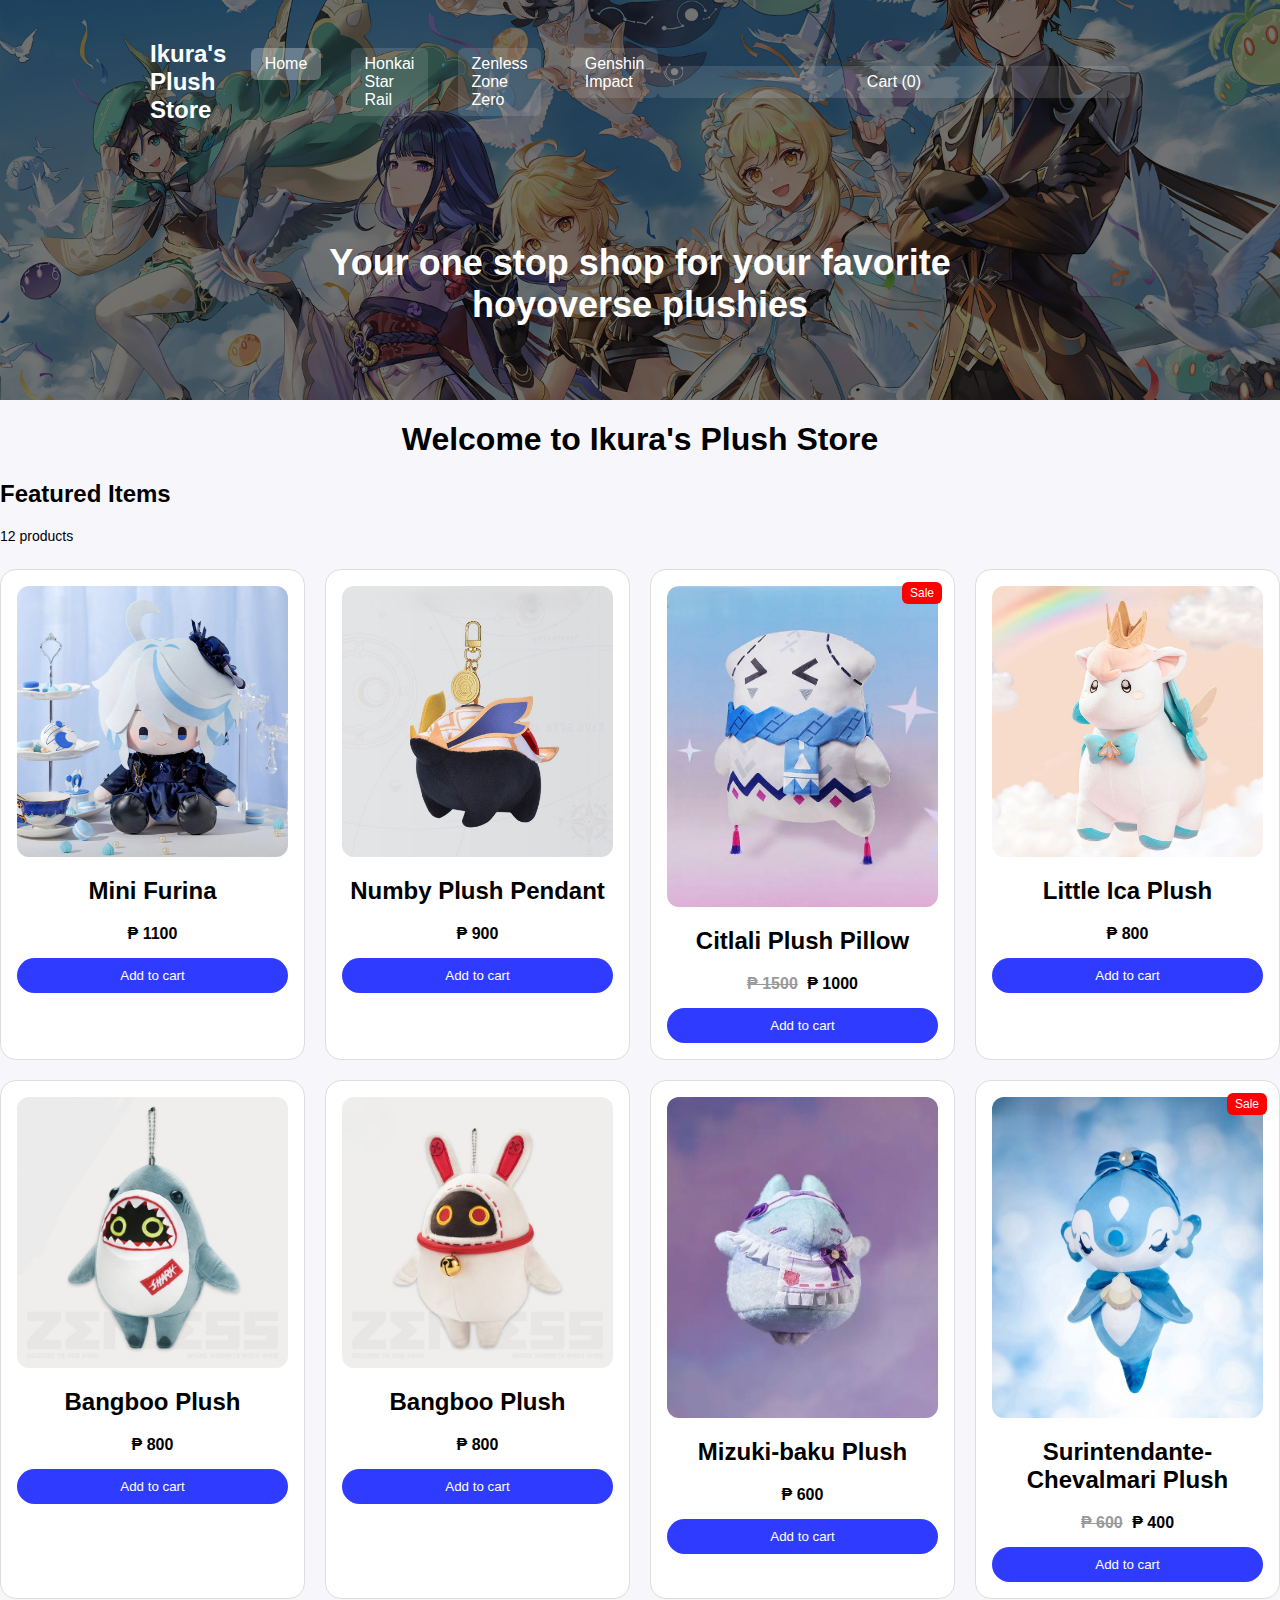
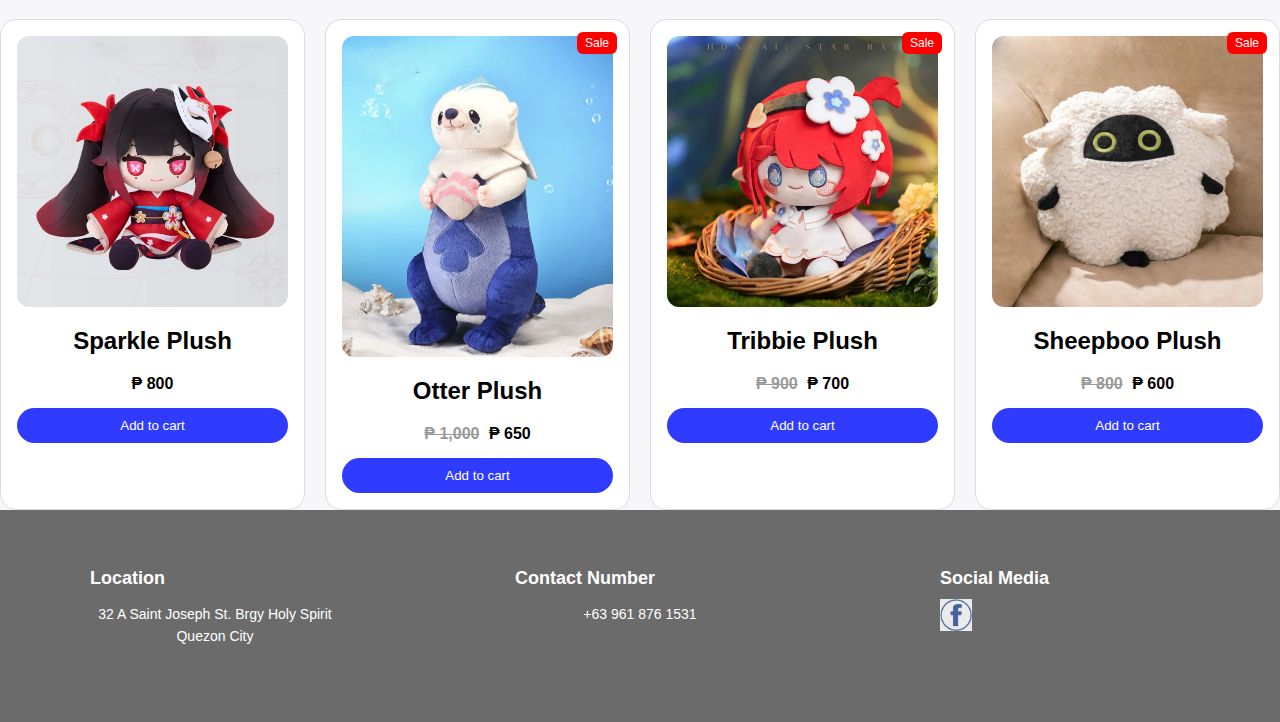
<file: index.html>
<!DOCTYPE html>
<html lang="en">
<head>
    <meta charset="UTF-8">
    <meta name="viewport" content="width=device-width, initial-scale=1.0">
    <title>Ikura's Plush Store</title>
    <link rel="stylesheet" href="style.css"> 
    <script src="store.js" async ></script>

</head>
<body>
  <header class="navbar">
    <div class="overlay">
        <nav class="nav-content">
            <div class="logo">Ikura's Plush Store</div>
            <ul class="nav-links">
                <li><a href="index.html">Home</a></li>
                <li><a href="Honkai Star Rail.html">Honkai Star Rail</a></li>
                <li><a href="Zenless Zone Zero.html">Zenless Zone Zero</a></li>
                <li><a href="Genshin Impact.html">Genshin Impact</a></li>
            </ul>
            <button id="cart-btn" class="cart-btn">Cart (<span id="cart-count">0</span>)</button>
        </nav>

        <div class="hero-text">
            <h1>Your one stop shop for your favorite hoyoverse plushies</h1>
        </div>
    </div>
  </header>

<h1>Welcome to Ikura's Plush Store</h1>

    <h2>Featured Items</h2>
    <div class="top-bar">
      <div class="count">12 products</div>
    </div>
    
    <div class="product-grid">

        <div class="card">
            <img src="IMAGE FOR CODING/GI-Smol furina.jpg" alt="Mini Furina" title="Furina sitting plush doll">
            <h2>Mini Furina</h2>
            <p class="price">₱ 1100 </p>
            <button>Add to cart</button>
        </div>

        <div class="card">
            <img src="IMAGE FOR CODING/HSR-Numby Plush.jpg" alt="Numby plush pendant" title="Numby plush pendant">
            <h2>Numby Plush Pendant</h2>
             <p class="price">₱ 900</p>
            <button>Add to cart</button>
        </div>

        <div class="card">
            <span class="sale">Sale</span>
            <img src="IMAGE FOR CODING/GI-Citlali-Plush-Pillow.jpg" alt="Citlali Plush Pillow" title="Citlali Plush Pillow">
            <h2>Citlali Plush Pillow</h2>
            <p class="price">
                <span class="old">₱ 1500</span> ₱ 1000
            </p>
            <button>Add to cart</button>
        </div>

        <div class="card">
            <img src="IMAGE FOR CODING/HSR-Little Ica plush.jpg" alt="Little Ica Plush" title="Little Ica Plush">
            <h2>Little Ica Plush</h2>
            <p class="price">₱ 800</p>
            <button>Add to cart</button>
        </div>

        <div class="card">
            <img src="IMAGE FOR CODING/ZZZ-bangboo1.jpg" alt="Bangboo Plush" title="Bangboo Plush">
            <h2>Bangboo Plush</h2>
            <p class="price">₱ 800</p>
            <button>Add to cart</button>
        </div>

        <div class="card">
            <img src="IMAGE FOR CODING/ZZZ-bangboo-hangable-plushie.jpg" alt="Bangboo Plush" title="Bangboo Plush">
            <h2>Bangboo Plush</h2>
            <p class="price">₱ 800</p>
            <button>Add to cart</button>
        </div>

        <div class="card">
            <img src="IMAGE FOR CODING/GI-Mizuki-baku-Plush.jpg" alt="Mizuki-baku-Plush" title="Mizuki-baku-Plush">
            <h2>Mizuki-baku Plush</h2>
            <p class="price">₱ 600</p>
            <button>Add to cart</button>
        </div>

        <div class="card">
            <span class="sale">Sale</span>
            <img src="IMAGE FOR CODING/GI-Surintendante-Chevalmari.jpg" alt="Surintendante-Chevalmari" title="Surintendante-Chevalmari Plush">
            <h2>Surintendante-Chevalmari Plush</h2>
            <p class="price">
                <span class="old">₱ 600</span> ₱ 400
            </p>
            <button>Add to cart</button>
        </div>

        <div class="card">
            <img src="IMAGE FOR CODING/HSR-Sparkle plush.jpg" alt="Sparkle Plush" title="Sparkle Plush">
            <h2>Sparkle Plush</h2>
            <p class="price">₱ 800</p>
            <button>Add to cart</button>
        </div>
        
        <div class="card">
            <span class="sale">Sale</span>
            <img src="IMAGE FOR CODING/GI-otter plush.jpg" alt="Otter Plush" title="Otter Plush">
            <h2>Otter Plush</h2>
            <p class="price">
                <span class="old">₱ 1,000</span> ₱ 650
            </p>
            <button>Add to cart</button>
        </div>
        
        <div class="card">
            <span class="sale">Sale</span>
            <img src="IMAGE FOR CODING/HSR-Tribbie.jpg" alt="Tribbie Plush" title="Tribbie Plush">
            <h2>Tribbie Plush</h2>
            <p class="price">
                <span class="old">₱ 900</span> ₱ 700
            </p>
            <button>Add to cart</button>
        </div>

        <div class="card">
            <span class="sale">Sale</span>
            <img src="IMAGE FOR CODING/ZZZ-sheepboo.jpg" alt="Sheepboo Plush" title="Sheepboo Plush">
            <h2>Sheepboo Plush</h2>
            <p class="price">
                <span class="old">₱ 800</span> ₱ 600
            </p>
            <button>Add to cart</button>
        </div>
    </div>

<!-- Cart Sidebar -->
<div id="cart-sidebar" class="cart-sidebar">
    <div class="cart-header">
        <h3>Shopping Cart</h3>
        <button class="close-btn" id="close-cart">&times;</button>
    </div>
    <div class="cart-items" id="cart-items">
        <!-- Cart items will be dynamically added here -->
    </div>
    <div class="cart-footer">
        <p>Total: ₱<span id="cart-total">0</span></p>
        <button class="checkout-btn">Checkout</button>
    </div>
</div>

<footer class="footer">
  <div class="footer-container">

    <!-- Location -->
    <div class="footer-item">
      <h3>Location</h3>
      <p>32 A Saint Joseph St. Brgy Holy Spirit Quezon City</p>
    </div>

    <!-- Contact Number -->
    <div class="footer-item">
      <h3>Contact Number</h3>
      <p>+63 961 876 1531
    </div>

    <!-- Social Media -->
    <div class="footer-item">
      <h3>Social Media</h3>
      <div class="social-icons">
        <!-- Facebook (Direct Message) -->
        <a href="https://www.facebook.com/share/182ERHa3uB/" target="_blank">
          <img src="IMAGE FOR CODING/FB ICON.jpg" alt="Facebook">
        </a>

        </div>

  </div>
</footer>


<script>
document.querySelectorAll('nav a').forEach(function(a){
  var href = a.getAttribute('href').split('/').pop();
  var current = location.pathname.split('/').pop() || 'index.html';
  if (href === current) { a.classList.add('active'); }
});
</script>
  







</main>
</body>
</html>
</file>
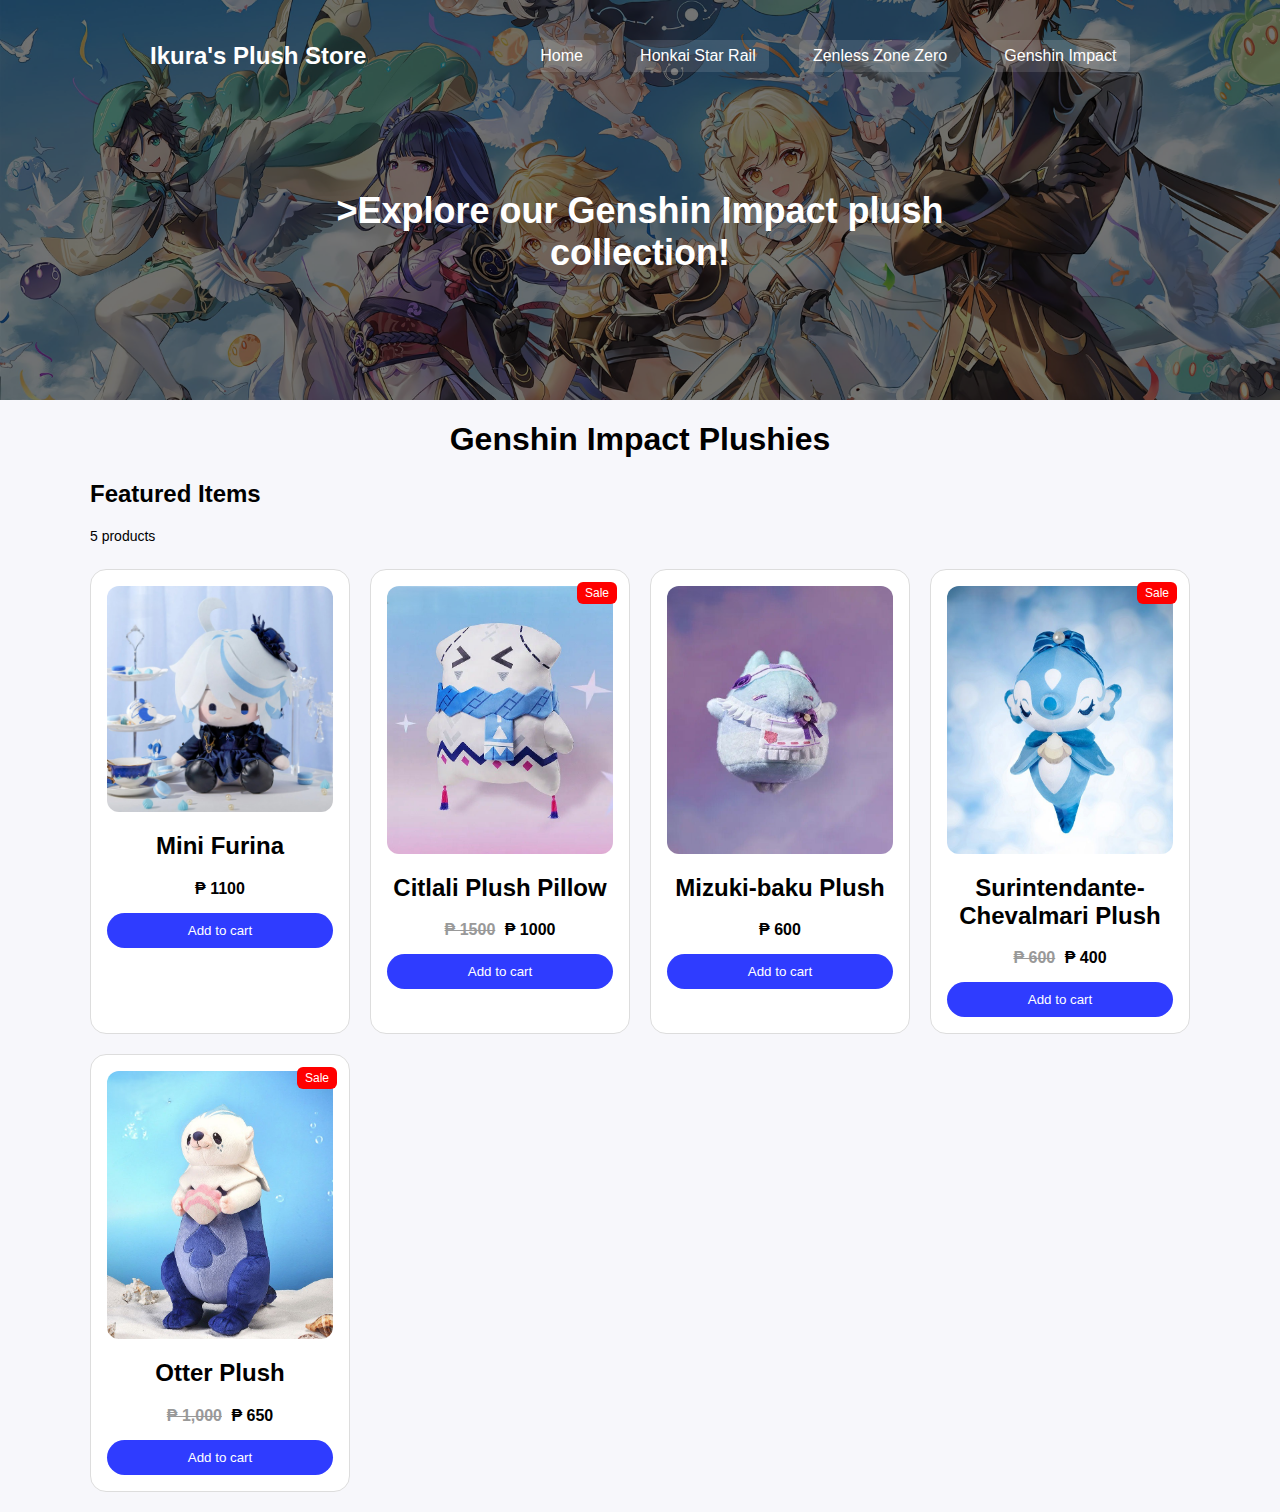
<file: Genshin Impact.html>
<!DOCTYPE html>
<html lang="en">
<head>
    <meta charset="UTF-8">
    <meta name="viewport" content="width=device-width, initial-scale=1.0">
    <title>Ikura's Plush Store</title>
    <link rel="stylesheet" href="style.css">
</head>
<body>
  <header class="navbar">
    <div class="overlay">
        <nav class="nav-content">
            <div class="logo">Ikura's Plush Store</div>
            <ul class="nav-links">
                <li><a href="index.html">Home</a></li>
                <li><a href="Honkai Star Rail.html">Honkai Star Rail</a></li>
                <li><a href="Zenless Zone Zero.html">Zenless Zone Zero</a></li>
                <li><a href="Genshin Impact.html">Genshin Impact</a></li>
            </ul>
        </nav>

        <div class="hero-text">
            <h1>>Explore our Genshin Impact plush collection!</h1>
        </div>
    </div>
  </header>

  <main class="site-inner">
    <h1>Genshin Impact Plushies</h1>

    <h2>Featured Items</h2>
    <div class="top-bar">
      <div class="count">5 products</div>
    </div>
    
    <div class="product-grid">

        <div class="card">
            <img src="IMAGE FOR CODING/GI-Smol furina.jpg" alt="Mini Furina" title="Furina sitting plush doll">
            <h2>Mini Furina</h2>
            <p class="price">₱ 1100 </p>
            <button>Add to cart</button>
        </div>

        <div class="card">
            <span class="sale">Sale</span>
            <img src="IMAGE FOR CODING/GI-Citlali-Plush-Pillow.jpg" alt="Citlali Plush Pillow" title="Citlali Plush Pillow">
            <h2>Citlali Plush Pillow</h2>
            <p class="price">
                <span class="old">₱ 1500</span> ₱ 1000
            </p>
            <button>Add to cart</button>
        </div>

        <div class="card">
            <img src="IMAGE FOR CODING/GI-Mizuki-baku-Plush.jpg" alt="Mizuki-baku-Plush" title="Mizuki-baku-Plush">
            <h2>Mizuki-baku Plush</h2>
            <p class="price">₱ 600</p>
            <button>Add to cart</button>
        </div>

        <div class="card">
            <span class="sale">Sale</span>
            <img src="IMAGE FOR CODING/GI-Surintendante-Chevalmari.jpg" alt="Surintendante-Chevalmari" title="Surintendante-Chevalmari Plush">
            <h2>Surintendante-Chevalmari Plush</h2>
            <p class="price">
                <span class="old">₱ 600</span> ₱ 400
            </p>
            <button>Add to cart</button>
        </div>

        <div class="card">
            <span class="sale">Sale</span>
            <img src="IMAGE FOR CODING/GI-otter plush.jpg" alt="Otter Plush" title="Otter Plush">
            <h2>Otter Plush</h2>
            <p class="price">
                <span class="old">₱ 1,000</span> ₱ 650
            </p>
            <button>Add to cart</button>
        </div>

    </div>

</main>

<script>
document.querySelectorAll('nav a').forEach(function(a){
  var href = a.getAttribute('href').split('/').pop();
  var current = location.pathname.split('/').pop() || 'index.html';
  if (href === current) { a.classList.add('active'); }
});
</script>

</main>
</body>
</html>
</file>
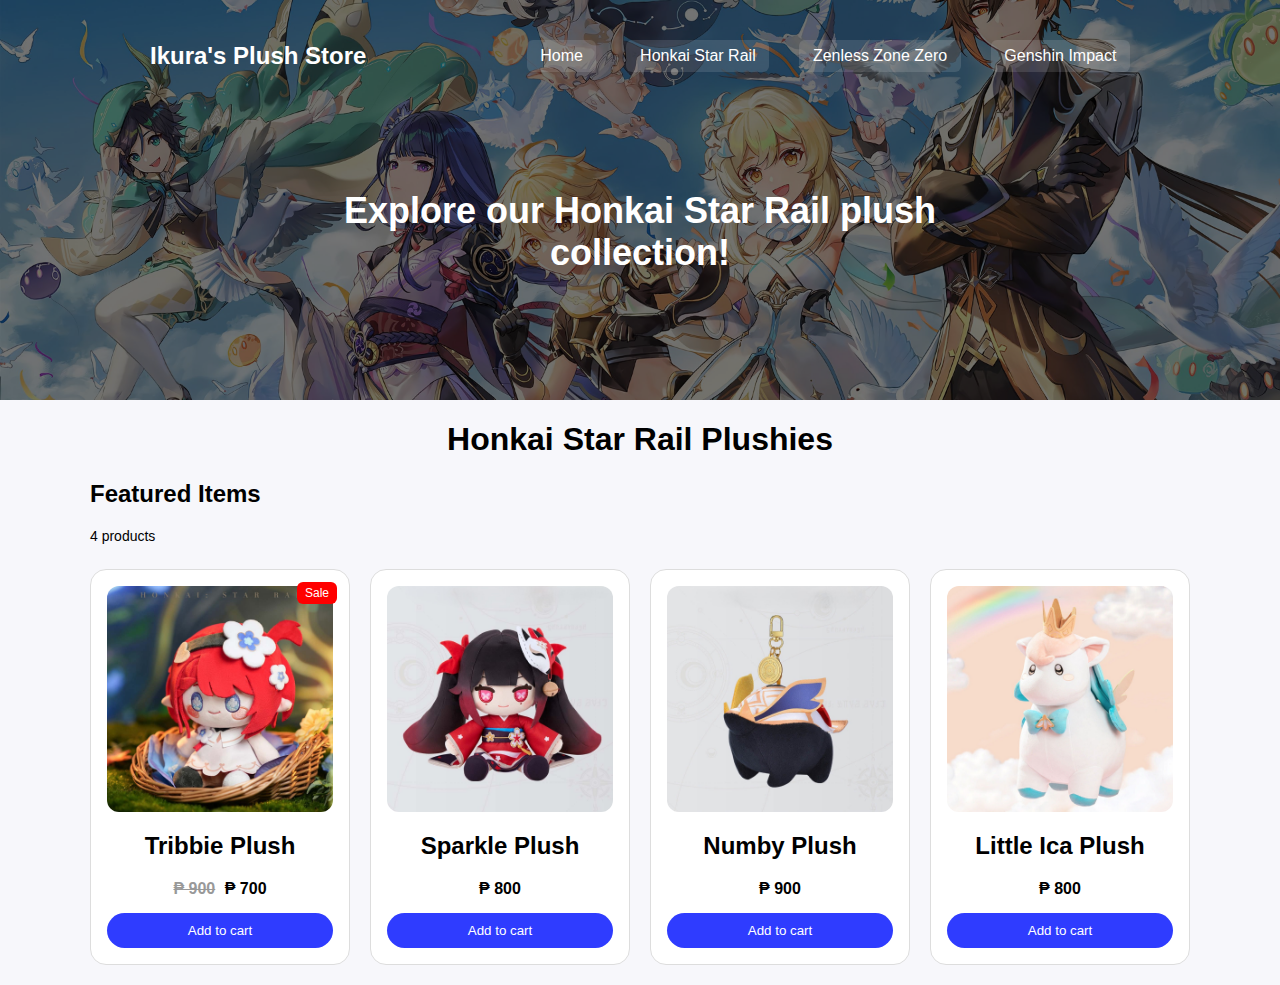
<file: Honkai Star Rail.html>
<!DOCTYPE html>
<html lang="en">
<head>
    <meta charset="UTF-8">
    <meta name="viewport" content="width=device-width, initial-scale=1.0">
    <title>Ikura's Plush Store</title>
    <link rel="stylesheet" href="style.css">
    <script src="store.js" async ></script>
</head>
<body>
  <header class="navbar">
    <div class="overlay">
        <nav class="nav-content">
            <div class="logo">Ikura's Plush Store</div>
            <ul class="nav-links">
                <li><a href="index.html">Home</a></li>
                <li><a href="Honkai Star Rail.html">Honkai Star Rail</a></li>
                <li><a href="Zenless Zone Zero.html">Zenless Zone Zero</a></li>
                <li><a href="Genshin Impact.html">Genshin Impact</a></li>
            </ul>
        </nav>

        <div class="hero-text">
            <h1>Explore our Honkai Star Rail plush collection!</h1>
        </div>
    </div>
  </header>

  <main class="site-inner">
    <h1>Honkai Star Rail Plushies</h1>

    <h2>Featured Items</h2>
    <div class="top-bar">
      <div class="count">4 products</div>
    </div>
    
    <div class="product-grid">

        <div class="card">
            <span class="sale">Sale</span>
            <img src="IMAGE FOR CODING/HSR-Tribbie.jpg" alt="Tribbie Plush" title="Tribbie Plush">
            <h2>Tribbie Plush</h2>
            <p class="price">
                <span class="old">₱ 900</span> ₱ 700
            </p>
            <button>Add to cart</button>
        </div>

        <div class="card">
            <img src="IMAGE FOR CODING/HSR-Sparkle plush.jpg" alt="Sparkle Plush" title="Sparkle Plush">
            <h2>Sparkle Plush</h2>
            <p class="price">₱ 800</p>
            <button>Add to cart</button>
        </div>

        <div class="card">
            <img src="IMAGE FOR CODING/HSR-Numby Plush.jpg" alt="Numby Plush" title="Numby Plush">
            <h2>Numby Plush</h2>
            <p class="price">₱ 900</p>
            <button>Add to cart</button>
        </div>

        <div class="card">
            <img src="IMAGE FOR CODING/HSR-Little Ica plush.jpg" alt="Little Ica Plush" title="Little Ica Plush">
            <h2>Little Ica Plush</h2>
            <p class="price">₱ 800</p>
            <button>Add to cart</button>
        </div>

    </div>

  </main>

<script>
document.querySelectorAll('nav a').forEach(function(a){
  var href = a.getAttribute('href').split('/').pop();
  var current = location.pathname.split('/').pop() || 'index.html';
  if (href === current) { a.classList.add('active'); }
});
</script>
</body>
</html>
</file>
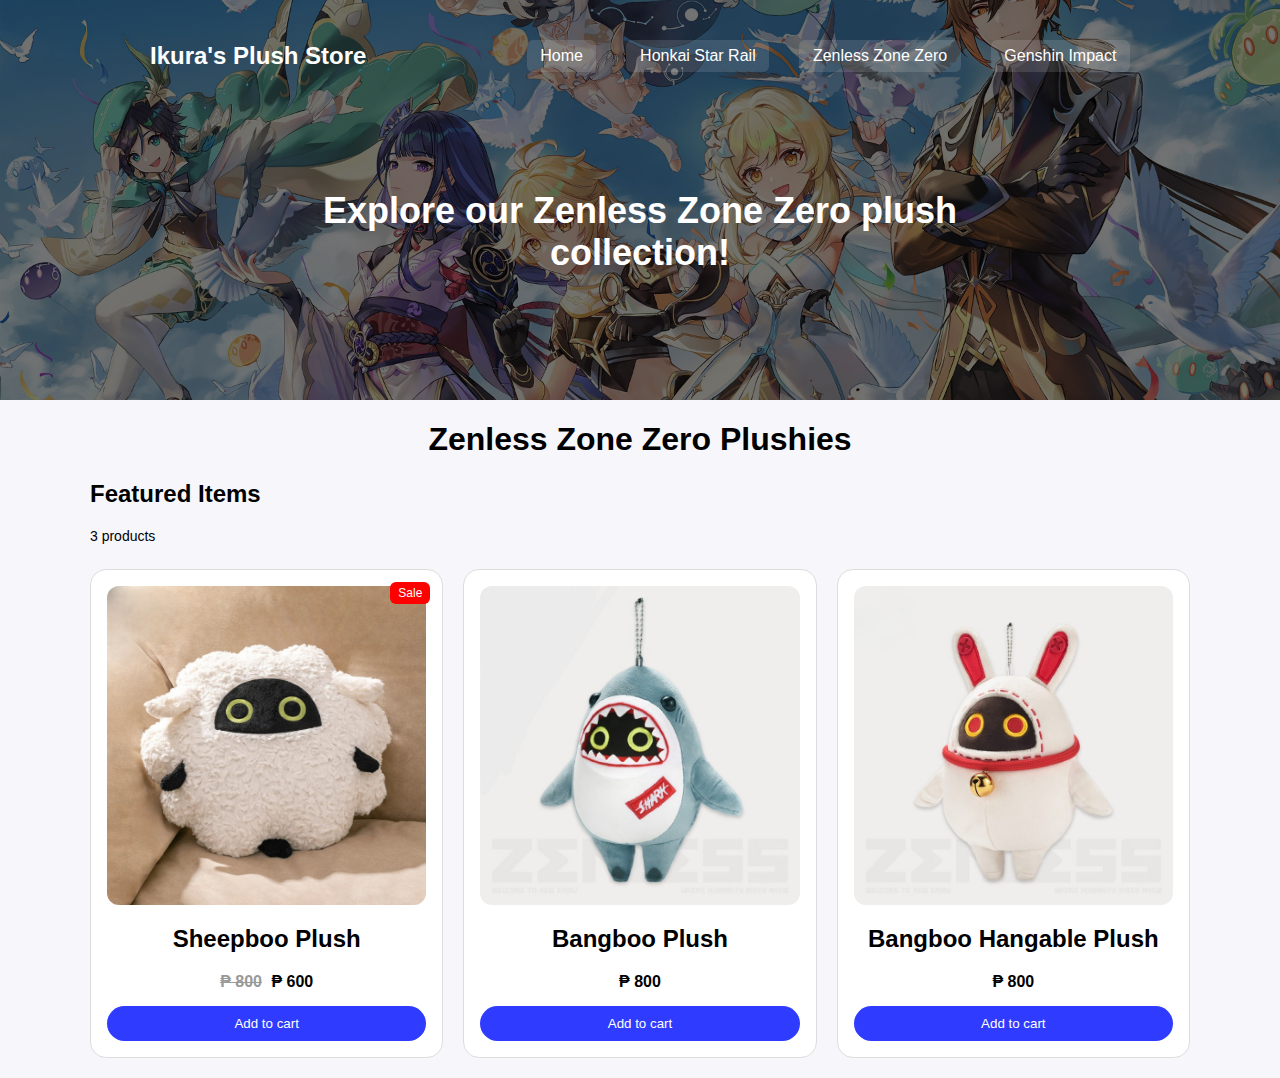
<file: Zenless Zone Zero.html>
<!DOCTYPE html>
<html lang="en">
<head>
    <meta charset="UTF-8">
    <meta name="viewport" content="width=device-width, initial-scale=1.0">
    <title>Ikura's Plush Store</title>
    <link rel="stylesheet" href="style.css">
</head>
<body>
  <header class="navbar">
    <div class="overlay">
        <nav class="nav-content">
            <div class="logo">Ikura's Plush Store</div>
            <ul class="nav-links">
                <li><a href="index.html">Home</a></li>
                <li><a href="Honkai Star Rail.html">Honkai Star Rail</a></li>
                <li><a href="Zenless Zone Zero.html">Zenless Zone Zero</a></li>
                <li><a href="Genshin Impact.html">Genshin Impact</a></li>
            </ul>
        </nav>

        <div class="hero-text">
            <h1>Explore our Zenless Zone Zero plush collection!</h1>
        </div>
    </div>
  </header>

  <main class="site-inner">
    <h1>Zenless Zone Zero Plushies</h1>

    <h2>Featured Items</h2>
    <div class="top-bar">
      <div class="count">3 products</div>
    </div>
    
    <div class="product-grid">

        <div class="card">
            <span class="sale">Sale</span>
            <img src="IMAGE FOR CODING/ZZZ-sheepboo.jpg" alt="Sheepboo Plush" title="Sheepboo Plush">
            <h2>Sheepboo Plush</h2>
            <p class="price">
                <span class="old">₱ 800</span> ₱ 600
            </p>
            <button>Add to cart</button>
        </div>

        <div class="card">
            <img src="IMAGE FOR CODING/ZZZ-bangboo1.jpg" alt="Bangboo Plush" title="Bangboo Plush">
            <h2>Bangboo Plush</h2>
            <p class="price">₱ 800</p>
            <button>Add to cart</button>
        </div>

        <div class="card">
            <img src="IMAGE FOR CODING/ZZZ-bangboo-hangable-plushie.jpg" alt="Bangboo Hangable Plush" title="Bangboo Hangable Plush">
            <h2>Bangboo Hangable Plush</h2>
            <p class="price">₱ 800</p>
            <button>Add to cart</button>
        </div>

    </div>

</main>

</body>
</html>
</file>
<file: style.css>
body {
    overflow-y: scroll;
    padding-top: 0;
}
/* HERO NAVBAR BACKGROUND IMAGE (local) */
.navbar {
    height: 400px; /* adjust height */
    background-image: url('IMAGE FOR CODING/Genshin Nav bar.jpg');
    background-size: cover;
    background-position: center;
    position: relative;
    color: white;
}

/* DARK OVERLAY */
header.navbar .overlay {
    width: 100%;
    height: 100%;
    background: rgba(0, 0, 0, 0.55);
    padding: 20px 0;
}

/* NAV CONTENT */
.nav-content {
    display: flex;
    justify-content: space-between;
    align-items: center;
    padding: 20px 60px;
    max-width: 1100px;
    margin: 0 auto;
}

.logo {
    font-size: 24px;
    font-weight: bold;
    color: white;
}

.nav-links {
    list-style: none;
    display: flex;
    gap: 30px;
    margin: 0;
    padding: 0;
}

.nav-links a {
    text-decoration: none;
    color: white;
    font-size: 16px;
    padding: 0.45rem 0.85rem;
    display: inline-block;
    background: rgba(255,255,255,0.12); /* subtle gray box */
    border-radius: 6px;
    transition: background-color .15s, transform .08s;
}

.nav-links a:hover {
    text-decoration: none;
    background: rgba(255,255,255,0.2);
    transform: translateY(-1px);
}

.nav-links a.active {
    background: rgba(255,255,255,0.28);
    color: white;
}

/* CENTER TEXT */
.hero-text {
    height: calc(100% - 80px);
    display: flex;
    align-items: center;
    justify-content: center;
    text-align: center;
}

.hero-text h1 {
    font-size: 36px;
    max-width: 700px;
}

/* Global image base rules */
img {
    max-width: 100%;
    height: auto;
    display: block;
    box-sizing: border-box;
}


.img-with-text {
    text-align: center;
    display: flex;
    flex-wrap: wrap;
    gap: 1rem;
    justify-content: center;
    width: 90%;
    max-width: 1100px;
    margin: auto;
}

.img-with-text img {
    flex: 0 0 350px;
    width: 350px;
    height: 400px;
    object-fit: cover;
} 

/* Mobile screen adjustments */
@media (max-width: 768px) {
    .navbar {
        height: auto;
    }
    header.navbar .overlay {
        padding: 0.6rem;
    }
    .nav-content {
        flex-direction: column;
        gap: 10px;
        align-items: stretch;
    }
    .nav-links{
        flex-direction: column;
        align-items: stretch;
    }
    .nav-links li{
        width: 100%;
    }
    .nav-links a {
        padding: 0.6rem 0.8rem;
        text-align: center;
        display: block;
        width: 100%;
        background: rgba(255,255,255,0.14);
        border-radius: 6px;
    }
    body {
        padding-top: 0;
    }
}

@media (max-width: 480px) {
    body {
        font-size: 14px;
        padding-top: 0;
    }
    .nav-links a {
        padding: 0.5rem 0.6rem;
    }
}
/* Moved from inline styles in index.html */
/* Custom scrollbar */
::-webkit-scrollbar {
  width: 10px;
}
::-webkit-scrollbar-track {
  background: #f1f1f1; 
}
::-webkit-scrollbar-thumb {
  background: #888; 
}
::-webkit-scrollbar-thumb:hover {
  background: #555; 
}

h1 {text-align: center;}
p {text-align: center;}

/* Grid for featured images: 3 columns, centered on page */
.img-grid{
  display: grid;
  grid-template-columns: repeat(3, 1fr);
  gap: 1.5rem;
  max-width: 1120px;
  margin: 0 auto 2rem;
  padding: 20px 1rem;
  justify-items: center;
}
.img-grid figure{
  margin: 0;
  text-align: center;
}
.img-grid img{
  width: 350px;
  height: 400px; /* fixed tile size */
  object-fit: cover; /* fill and crop consistently */
  display: block;
  box-sizing: border-box; /* include border in element size */
  border: 2px solid #000; /* black border so image doesn't blend */
  border-radius: 6px;
} 
.img-grid figcaption{
  margin-top: 0.5rem;
  font-size: 1rem;
}

/* Product grid styles added per request */
* {
    box-sizing: border-box;
    font-family: Arial, sans-serif;
}

body {
    background: #f7f7fb;
    margin: 0;
}

/* Centered content wrapper to preserve gutter while keeping header full-bleed */
.site-inner {
    margin: 20px;
    max-width: 1100px;
    margin-left: auto;
    margin-right: auto;
} 

/* Top bar */
.top-bar {
    display: flex;
    justify-content: space-between;
    align-items: center;
    margin-bottom: 25px;
    font-size: 14px;
}

/* Product grid */
.product-grid {
    display: grid;
    grid-template-columns: repeat(auto-fit, minmax(260px, 1fr));
    gap: 20px;
}

/* Card */
.card {
    background: #fff;
    border-radius: 16px;
    padding: 16px;
    border: 1px solid #ddd;
    position: relative;
    text-align: center;
}

.card img {
    width: 100%;
    border-radius: 12px;
    margin-bottom: 10px;
}

.card h3 {
    font-size: 15px;
    margin: 10px 0;
}

.price {
    font-weight: bold;
    margin-bottom: 15px;
}

.old {
    text-decoration: line-through;
    color: #999;
    margin-right: 5px;
}

/* Sale badge */
.sale {
    position: absolute;
    top: 12px;
    right: 12px;
    background: red;
    color: white;
    font-size: 12px;
    padding: 4px 8px;
    border-radius: 6px;
}

/* Buttons */
button {
    width: 100%;
    padding: 10px;
    border-radius: 20px;
    border: none;
    background: #2f3cff;
    color: white;
    cursor: pointer;
}

button.outline {
    background: white;
    color: #2f3cff;
    border: 2px solid #2f3cff;
}

button:hover {
    opacity: 0.9;
}
.footer {
  background-color: #6b6b6b;
  color: #ffffff;
  padding: 40px 20px;
}

.footer-container {
  display: flex;
  justify-content: space-between;
  flex-wrap: wrap;
  max-width: 1100px;
  margin: auto;
}

.footer-item {
  width: 250px;
  margin-bottom: 20px;
}

.footer-item h3 {
  margin-bottom: 10px;
  font-size: 18px;
}

.footer-item p {
  font-size: 14px;
  line-height: 1.6;
}

.social-icons a {
  margin-right: 10px;
  display: inline-block;
}

.social-icons img {
  width: 32px;
  height: 32px;
  transition: transform 0.3s;
}

.social-icons img:hover {
  transform: scale(1.2);
}

/* Cart Button */
.cart-btn {
    background: rgba(255,255,255,0.12);
    color: white;
    border: none;
    padding: 0.45rem 0.85rem;
    border-radius: 6px;
    cursor: pointer;
    font-size: 16px;
    transition: background-color .15s, transform .08s;
}

.cart-btn:hover {
    background: rgba(255,255,255,0.2);
    transform: translateY(-1px);
}

/* Cart Sidebar */
.cart-sidebar {
    position: fixed;
    top: 0;
    right: -400px;
    width: 350px;
    height: 100%;
    background: white;
    box-shadow: -2px 0 5px rgba(0,0,0,0.3);
    transition: right 0.3s ease;
    z-index: 1000;
    display: flex;
    flex-direction: column;
}

.cart-sidebar.open {
    right: 0;
}

.cart-header {
    display: flex;
    justify-content: space-between;
    align-items: center;
    padding: 20px;
    border-bottom: 1px solid #ddd;
}

.cart-header h3 {
    margin: 0;
}

.close-btn {
    background: none;
    border: none;
    font-size: 24px;
    cursor: pointer;
}

.cart-items {
    flex: 1;
    overflow-y: auto;
    padding: 20px;
}

.cart-item {
    display: flex;
    align-items: center;
    margin-bottom: 15px;
    border-bottom: 1px solid #eee;
    padding-bottom: 10px;
}

.cart-item img {
    width: 50px;
    height: 50px;
    object-fit: cover;
    border-radius: 6px;
    margin-right: 10px;
}

.cart-item-details {
    flex: 1;
}

.cart-item-details h4 {
    margin: 0 0 5px 0;
    font-size: 14px;
}

.cart-item-details p {
    margin: 0;
    font-size: 12px;
    color: #666;
}

.quantity-controls {
    display: flex;
    align-items: center;
    margin-top: 5px;
}

.quantity-controls button {
    width: 25px;
    height: 25px;
    border: 1px solid #ddd;
    background: white;
    cursor: pointer;
}

.quantity-controls span {
    margin: 0 10px;
}

.remove-btn {
    background: #ff4444;
    color: white;
    border: none;
    padding: 5px 10px;
    border-radius: 4px;
    cursor: pointer;
    font-size: 12px;
}

.cart-footer {
    padding: 20px;
    border-top: 1px solid #ddd;
    text-align: center;
}

.cart-footer p {
    font-size: 18px;
    font-weight: bold;
    margin-bottom: 15px;
}

.checkout-btn {
    width: 100%;
    padding: 12px;
    background: #2f3cff;
    color: white;
    border: none;
    border-radius: 6px;
    cursor: pointer;
    font-size: 16px;
}

.checkout-btn:hover {
    opacity: 0.9;
}
</file>
